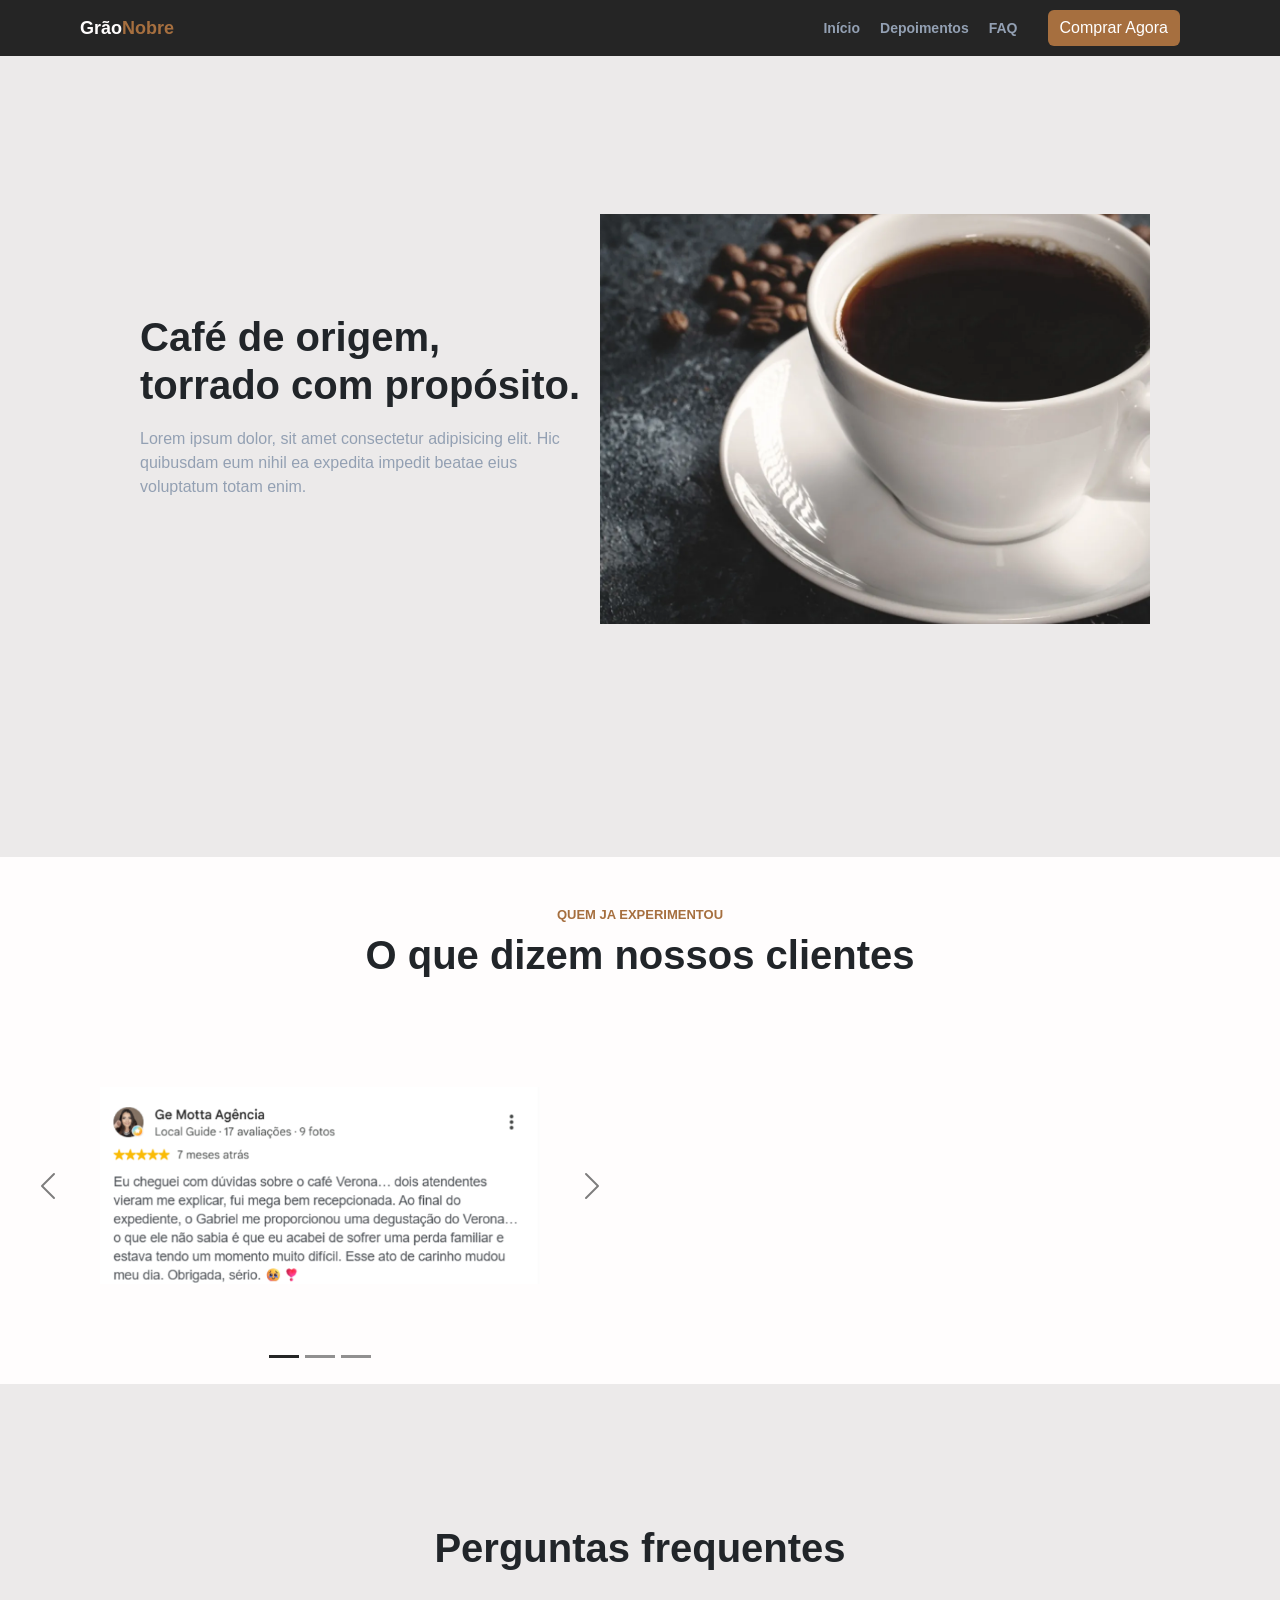
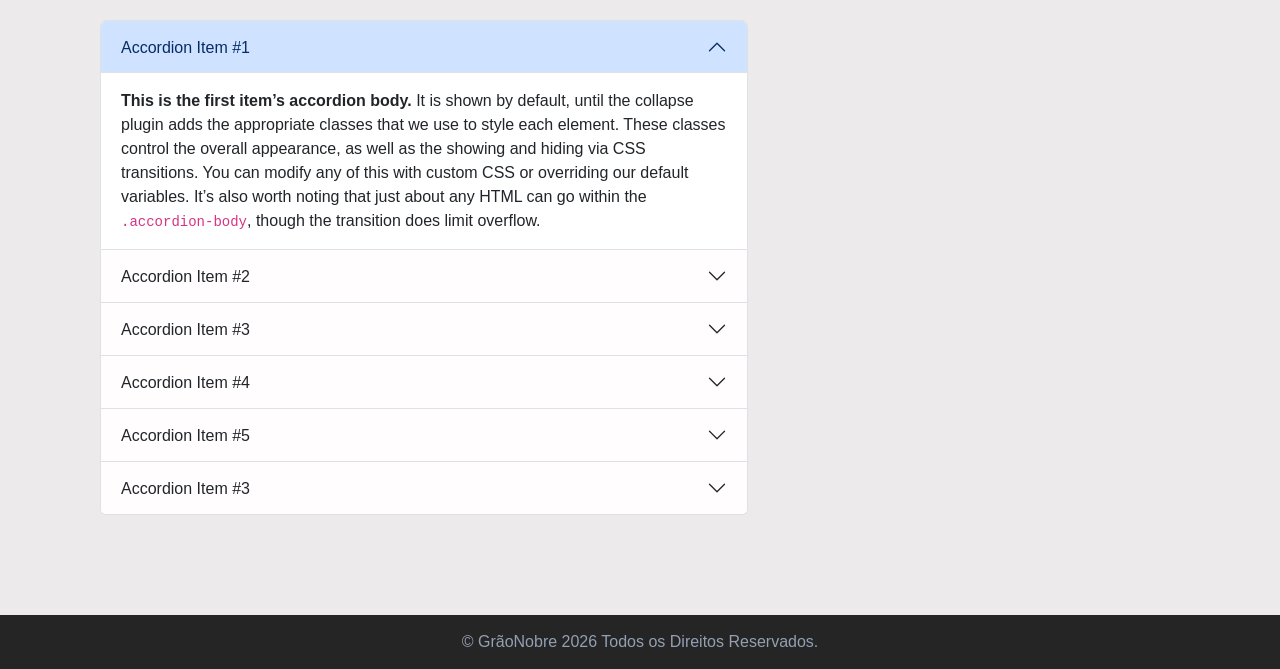
<file: Bootstrap/Bootstrap/index.html>
<!DOCTYPE html>
<html lang="pt-br">
<head>
    <meta charset="UTF-8">
    <meta name="viewport" content="width=device-width, initial-scale=1.0">
    <link href="https://cdn.jsdelivr.net/npm/bootstrap@5.3.8/dist/css/bootstrap.min.css" rel="stylesheet"
        integrity="sha384-sRIl4kxILFvY47J16cr9ZwB07vP4J8+LH7qKQnuqkuIAvNWLzeN8tE5YBujZqJLB"
        crossorigin="anonymous">
    <link rel="stylesheet" href="./style.css">
    <title>Grão Nobre</title>
</head>
<body>
    <main id="inicio">
        <header class="menu">
            <div class="logo">
                Grão<span>Nobre</span>
            </div>
            <div class="menu-direita">
                <nav>
                    <a href="#inicio">Início</a>
                    <a href="#Depoimentos">Depoimentos</a>
                    <a href="#FAQ">FAQ</a>
                </nav>
                <button type="button" class="btn btn-primary" data-bs-toggle="modal" data-bs-target="#exampleModal">
                    Comprar Agora
                </button>
            </div>
        </header>
        <div class="modal fade" id="exampleModal" tabindex="-1" aria-labelledby="exampleModalLabel" aria-hidden="true">
            <div class="modal-dialog">
                <div class="modal-content">
                    <div class="modal-header">
                        <h1 class="modal-title fs-5" id="exampleModalLabel">Pedido</h1>
                        <button type="button" class="btn-close" data-bs-dismiss="modal" aria-label="Close"></button>
                    </div>
                    <div class="modal-body">
                        <ul>
                            Kit de Degustação:
                            <li>1 pacote de 250g</li>
                            <li>5 pacotes de 250g</li>
                        </ul>
                    </div>
                    <div class="modal-footer">
                        <button type="button" class="btn btn-primary">Adicionar ao Carrinho</button>
                    </div>
                </div>
            </div>
        </div>
        <section class="hero" id="inicio">
            <div class="hero-tit">
                <h2>Café de origem,<br>torrado com propósito.</h2>
                <div class="hero-text">
                    <p>Lorem ipsum dolor, sit amet consectetur adipisicing elit. Hic quibusdam eum nihil ea expedita impedit beatae eius voluptatum totam enim.</p>
                </div>
            </div>
            <div class="hero-img">
                <img src="./images/cafe-preto.webp" alt="Café preto">
            </div>
        </section>

        <section class="depoimentos" id="Depoimentos">
            <div class="title-dep">
                <h3>quem ja experimentou</h3>
                <h2>O que dizem nossos clientes</h2>
            </div>
            
            <div id="carouselExampleIndicators" class="carousel slide">
                <div class="carousel-indicators">
                    <button type="button" data-bs-target="#carouselExampleIndicators" data-bs-slide-to="0" class="active" aria-current="true" aria-label="Slide 1"></button>
                    <button type="button" data-bs-target="#carouselExampleIndicators" data-bs-slide-to="1" aria-label="Slide 2"></button>
                    <button type="button" data-bs-target="#carouselExampleIndicators" data-bs-slide-to="2" aria-label="Slide 3"></button>
                </div>

                <div class="carousel-inner">
                    <div class="carousel-item active">
                        <img src="./images/dep.png" class="d-block w-100" alt="Depoimento">
                    </div>

                    <div class="carousel-item">
                        <img src="./images/dep2.png" class="d-block w-100" alt="Depoimento">
                    </div>

                    <div class="carousel-item">
                        <img src="./images/dep3.png" class="d-block w-100" alt="Depoimento">
                    </div>
                </div>
                <button class="carousel-control-prev" type="button" data-bs-target="#carouselExampleIndicators" data-bs-slide="prev">
                    <span class="carousel-control-prev-icon" aria-hidden="true"></span>
                    <span class="visually-hidden">Previous</span>
                </button>
                <button class="carousel-control-next" type="button" data-bs-target="#carouselExampleIndicators" data-bs-slide="next">
                    <span class="carousel-control-next-icon" aria-hidden="true"></span>
                    <span class="visually-hidden">Next</span>
                </button>
            </div>
        </section>

        <section class="faq" id="FAQ">
            <div class="title-faq">
                <h2>Perguntas frequentes</h2>
            </div>
            
            <div class="accordion" id="accordionExample">
                <div class="accordion-item">
                    <h2 class="accordion-header">
                        <button class="accordion-button" type="button" data-bs-toggle="collapse" data-bs-target="#collapseOne" aria-expanded="true" aria-controls="collapseOne">Accordion Item #1
                        </button>
                    </h2>
                    <div id="collapseOne" class="accordion-collapse collapse show" data-bs-parent="#accordionExample">
                        <div class="accordion-body">
                            <strong>This is the first item’s accordion body.</strong> It is shown by default, until the collapse plugin adds the appropriate classes that we use to style each element. These classes control the overall appearance, as well as the showing and hiding via CSS transitions. You can modify any of this with custom CSS or overriding our default variables. It’s also worth noting that just about any HTML can go within the <code>.accordion-body</code>, though the transition does limit overflow.
                        </div>
                    </div>
                </div>
                <div class="accordion-item">
                    <h2 class="accordion-header">
                        <button class="accordion-button collapsed" type="button" data-bs-toggle="collapse" data-bs-target="#collapseTwo" aria-expanded="false" aria-controls="collapseTwo">Accordion Item #2
                        </button>
                    </h2>
                    <div id="collapseTwo" class="accordion-collapse collapse" data-bs-parent="#accordionExample">
                        <div class="accordion-body">
                            <strong>This is the second item’s accordion body.</strong> It is hidden by default, until the collapse plugin adds the appropriate classes that we use to style each element. These classes control the overall appearance, as well as the showing and hiding via CSS transitions. You can modify any of this with custom CSS or overriding our default variables. It’s also worth noting that just about any HTML can go within the <code>.accordion-body</code>, though the transition does limit overflow.
                        </div>
                    </div>
                </div>
                <div class="accordion-item">
                    <h2 class="accordion-header">
                        <button class="accordion-button collapsed" type="button" data-bs-toggle="collapse" data-bs-target="#collapseThree" aria-expanded="false" aria-controls="collapseThree">
                            Accordion Item #3
                        </button>
                    </h2>
                    <div id="collapseThree" class="accordion-collapse collapse" data-bs-parent="#accordionExample">
                        <div class="accordion-body">
                            <strong>This is the third item’s accordion body.</strong> It is hidden by default, until the collapse plugin adds the appropriate classes that we use to style each element. These classes control the overall appearance, as well as the showing and hiding via CSS transitions. You can modify any of this with custom CSS or overriding our default variables. It’s also worth noting that just about any HTML can go within the <code>.accordion-body</code>, though the transition does limit overflow.
                        </div>
                    </div>
                </div>
                <div class="accordion-item">
                    <h2 class="accordion-header">
                        <button class="accordion-button collapsed" type="button" data-bs-toggle="collapse" data-bs-target="#collapseFour" aria-expanded="false" aria-controls="collapseThree">
                            Accordion Item #4
                        </button>
                    </h2>
                    <div id="collapseFour" class="accordion-collapse collapse" data-bs-parent="#accordionExample">
                        <div class="accordion-body">
                            <strong>This is the third item’s accordion body.</strong> It is hidden by default, until the collapse plugin adds the appropriate classes that we use to style each element. These classes control the overall appearance, as well as the showing and hiding via CSS transitions. You can modify any of this with custom CSS or overriding our default variables. It’s also worth noting that just about any HTML can go within the <code>.accordion-body</code>, though the transition does limit overflow.
                        </div>
                    </div>
                </div>
                <div class="accordion-item">
                    <h2 class="accordion-header">
                        <button class="accordion-button collapsed" type="button" data-bs-toggle="collapse" data-bs-target="#collapseFive" aria-expanded="false" aria-controls="collapseThree">
                            Accordion Item #5
                        </button>
                    </h2>
                    <div id="collapseFive" class="accordion-collapse collapse" data-bs-parent="#accordionExample">
                        <div class="accordion-body">
                            <strong>This is the third item’s accordion body.</strong> It is hidden by default, until the collapse plugin adds the appropriate classes that we use to style each element. These classes control the overall appearance, as well as the showing and hiding via CSS transitions. You can modify any of this with custom CSS or overriding our default variables. It’s also worth noting that just about any HTML can go within the <code>.accordion-body</code>, though the transition does limit overflow.
                        </div>
                    </div>
                </div>
                <div class="accordion-item">
                    <h2 class="accordion-header">
                        <button class="accordion-button collapsed" type="button" data-bs-toggle="collapse" data-bs-target="#collapseThree" aria-expanded="false" aria-controls="collapseThree">
                            Accordion Item #3
                        </button>
                    </h2>
                    <div id="collapseThree" class="accordion-collapse collapse" data-bs-parent="#accordionExample">
                        <div class="accordion-body">
                            <strong>This is the third item’s accordion body.</strong> It is hidden by default, until the collapse plugin adds the appropriate classes that we use to style each element. These classes control the overall appearance, as well as the showing and hiding via CSS transitions. You can modify any of this with custom CSS or overriding our default variables. It’s also worth noting that just about any HTML can go within the <code>.accordion-body</code>, though the transition does limit overflow.
                        </div>
                    </div>
                </div>
            </div>
        </section>

        <footer>
            © GrãoNobre 2026 Todos os Direitos Reservados.
        </footer>
  
    </main>
    <script src="https://cdn.jsdelivr.net/npm/bootstrap@5.3.8/dist/js/bootstrap.bundle.min.js"
        integrity="sha384-FKyoEForCGlyvwx9Hj09JcYn3nv7wiPVlz7YYwJrWVcXK/BmnVDxM+D2scQbITxI"
        crossorigin="anonymous"></script>
</body>
</html>
</file>
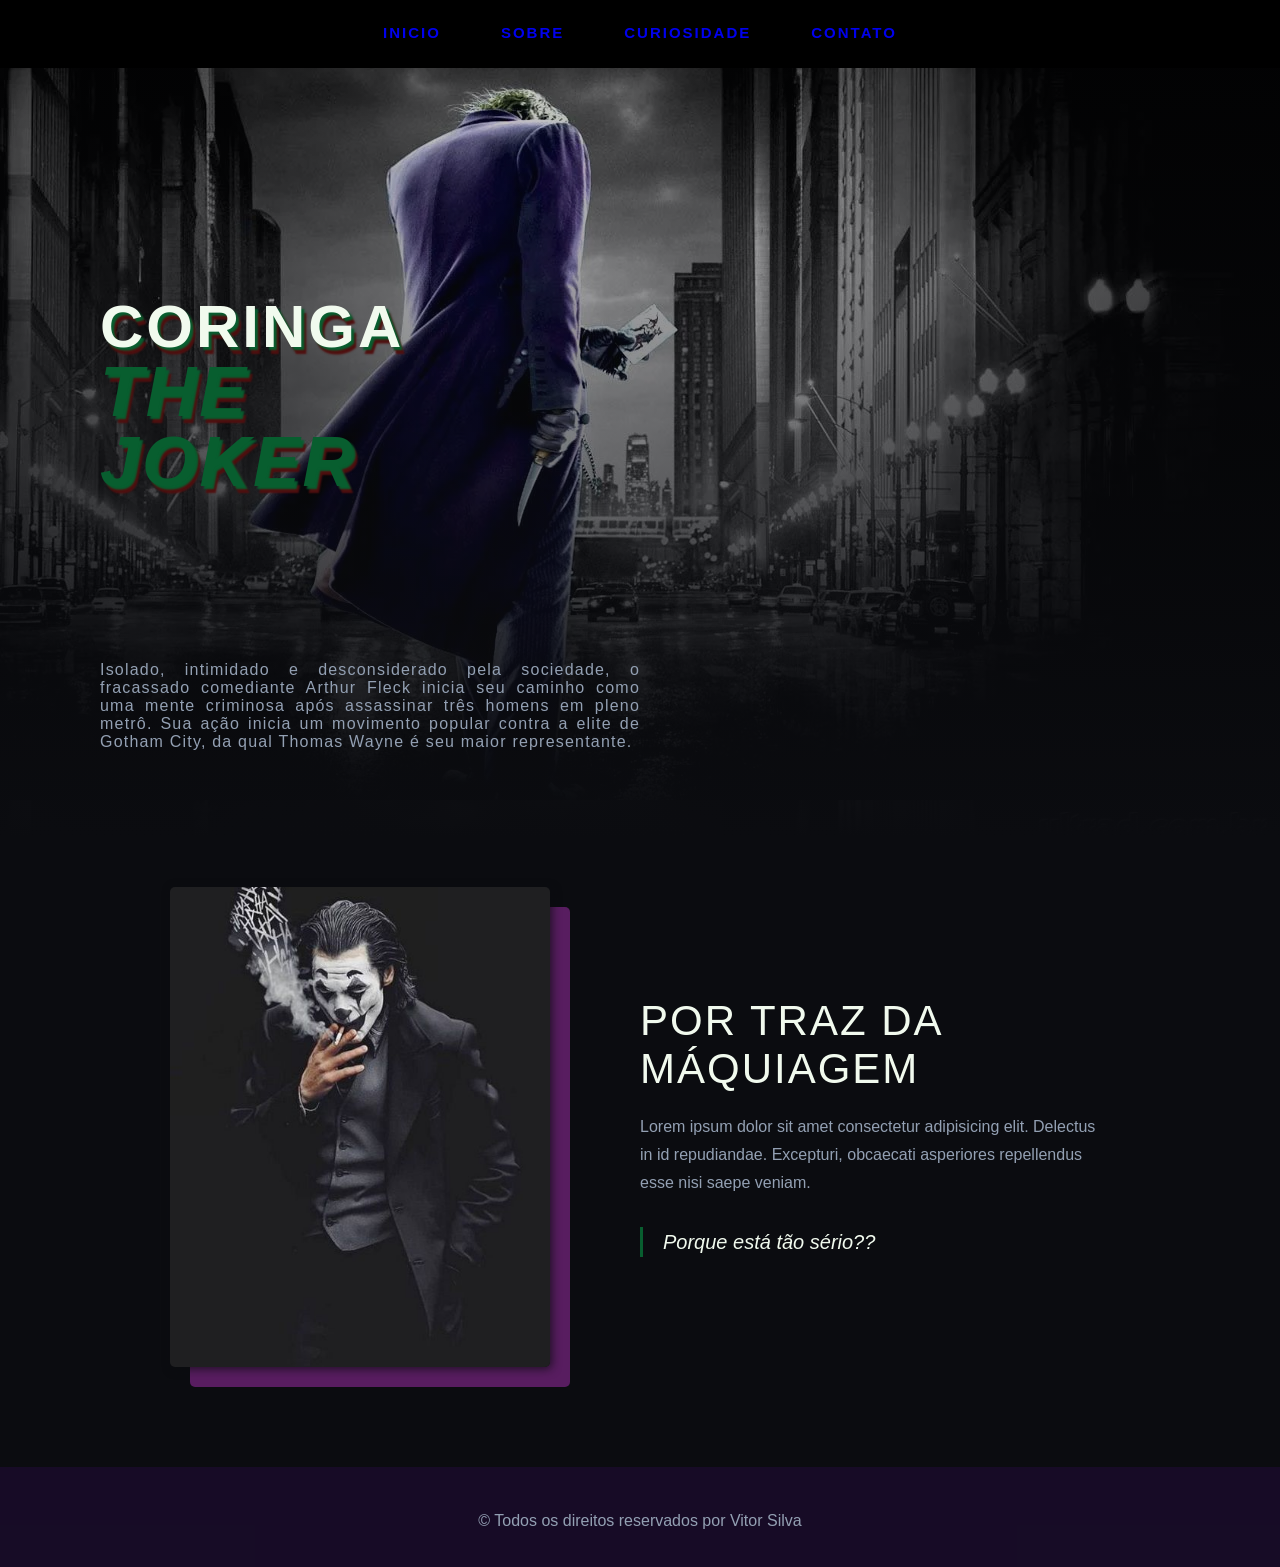
<file: CP5/VibeCode/index.html>
<!DOCTYPE html>
<html lang="en">

<head>
    <meta charset="UTF-8">
    <meta name="viewport" content="width=device-width, initial-scale=1.0">
    <title>CORINGA</title>
    <link rel="stylesheet" href="./style.css">
</head>

<body>
    <main class="inicio"> 
        <nav class="menu">
            <a href="#banner">inicio</a>
            <a href="#sobre">sobre</a>
            <a href="#curiosidade">curiosidade</a>
            <a href="#contato">contato</a>
        </nav>
    

    <section id="banner">
        <div class="title">
            <h1> CORINGA
                <span>The Joker</span>
            </h1>
        </div>

        <div id="banner-desc">
            <p>Isolado, intimidado e desconsiderado pela sociedade, o fracassado comediante Arthur Fleck inicia seu
                caminho como uma
                mente criminosa após assassinar três homens em pleno metrô. Sua ação inicia um movimento popular contra
                a elite de
                Gotham City, da qual Thomas Wayne é seu maior representante.</p>

        </div>
    </section>

    <section class="conteudo" id="sobre">
        <div class="img" role="img" aria-label="O vilão"></div>
        
        <div class="text">
            <h2>Por traz da máquiagem</h2>
            <p> Lorem ipsum dolor sit amet consectetur adipisicing elit. Delectus in id repudiandae. Excepturi, obcaecati asperiores repellendus esse nisi saepe veniam.</p>
            <blockquote>Porque está tão sério??</blockquote>
        </div>
    </section>

    
    <footer>
        © Todos os direitos reservados por Vitor Silva 
    </footer>
</main>
</body>

</html>
</file>
<file: Bootstrap/Bootstrap/style.css>
:root {
    --dark: #252525;
    --light: #fffdfd;
    --gray: #93a0b3;
    --off-white: #eceaea;
    --title: 'Anton', 'Arial Narrow', sans-serif;
    --text: 'Work Sans', Arial, sans-serif;
}

html {
    scroll-behavior: smooth;
}

body {
    margin: 0;
    padding: 0;
    background-color: var(--off-white);
    font-family: var(--text);
}

img {
    object-fit: cover;
}
.menu {
    display: flex;
    background-color: var(--dark);
    justify-content: space-between;
    align-items: center;
    position: fixed;
    width: 100%;
    top: 0;
    z-index: 10;
    padding: 10px 80px;
}

.logo {
    color: var(--light);
    font-size: 18px;
    font-weight: 700;
}

.logo span {
    color: #a66f3f;
}

.menu-direita {
    display: flex;
    align-items: center;
    gap: 20px;
    padding: 0 20px;
}

.menu a {
    color: var(--gray);
    text-decoration: none;
    font-size: 14px;
    font-weight: 600;
    margin: 0 10px;
}

.menu a:hover {
    color: var(--light);
}

nav {
    display: flex;
    align-items: center;
    padding: 0;
}

nav a {
    align-items: center;
}

nav button {
    padding: 5px;
}

.btn {
    background-color: #a66f3f;
    border: none;
    color: white;
}

.btn:hover {
    background-color: #865630;
}

.hero {
    display: flex;
    align-items: center;
    justify-content: space-between;
    height: 93vh;
    padding: 70px 130px;
}

.hero-tit {
    margin: 10px;
    max-width: 600px;
}

.hero-text {
    display: flex;
    align-items: center;
    justify-content: space-between;
    padding: 10px 0;
    max-width: 600px;
    margin: 0;
}

h2 {
    font-size: 40px;
    font-family: 'Segoe UI', Tahoma, Geneva, Verdana, sans-serif;
    font-weight: 700;
}

p {
    font-family: var(--text);
    color: var(--gray);
}

.hero-img {
    display: flex;
    justify-content: flex-end;
}

.hero-img img {
    width: 550px;
    height: 410px;
    object-fit: cover;
}

.depoimentos {
    background-color: var(--light);
}

.carousel-control-prev-icon,
.carousel-control-next-icon {
    filter: brightness(0);
}

.carousel-indicators [data-bs-target] {
    background-color: #252525;
}

#carouselExampleIndicators {
    height: 50%;
    width: 50%;
    justify-self: center;
    padding: 100px;
}

.carousel-inner {
    justify-content: center;
    padding: 0;
    width: 50% 50%; 
}

h3 {
    color: #a66f3f;
    text-transform:uppercase;
    font-weight: bold;
    font-size: small;
}

.title-dep {
    padding: 50px 0 0 0;
    text-align: center ;
    margin: 20px 0 0 0;
}

.faq {
    margin: 100px;
}

.title-faq {
    text-align: center;
    padding: 40px;
}

.accordion-button {
    background-color: var(--light);
}

.accordion {
    width: 60%;
    justify-self: center;
}

footer{
    background-color: var(--dark) ;
    color: var(--gray) ;
    padding: 15px;
    text-align: center;
}
</file>
<file: CP5/VibeCode/style.css>
:root {
    --primary: #4e106b;
    --secondary: #085e2f;
    --tertiary: #500f0f;
    --dark: #0b0c10;
    --light: #F1FAEE;
    --gray: #93a0b3;

    --title: 'Anton', 'Arial Narrow', sans-serif;
    --text: 'Work Sans', Arial, sans-serif;
}

html {
    scroll-behavior: smooth;
}

* {
    box-sizing: border-box;
}

body {
    margin: 0;
    padding: 0;
    font-family: var(--text);
    background: var(--dark);
    color: var(--light);
}

::selection {
    background: var(--primary);
    color: var(--light);
}



.menu {
    background-color: black;
    width: 100%;
    position: fixed;
    display: flex;
    top: 0;
    justify-content: center;
    gap: 20px;
    padding: 17px 15px;
    backdrop-filter: blur(10px);
    z-index: 10;
}

.menu a {
    color: --var(light);
    text-decoration: none;
    text-transform: uppercase;
    font-size: 15px;
    letter-spacing: 2px;
    font-weight: 700;
    margin: 0 15px;
    padding: 7px 5px;
    border-bottom: 3px solid transparent;
    transition: border-color .5s ease;
}

.menu :hover,
.menu a:focus {
    border-color: var(--primary);
    outline: none;
}

div {
    display: block;
    unicode-bidi: isolate;
}

#banner {
    display: flex;
    flex-direction: column;
    align-items: flex-start;
    justify-content: flex-end;
    height: 93vh;
    padding: 70px 100px;
    background-image:
        linear-gradient(180deg, #0b0c1026 0%, #0b0c108c 55%, var(--dark) 100%),
        url(./images-vibecode/walpaper.webp);
}

h1 {
    color: var(--light);
    text-transform: uppercase;
    line-height: 1;
    letter-spacing: 3px;
    margin: 0;
    text-shadow: 3px 3px 2px var(--secondary), 5px 7px 2px var(--tertiary);
}


.title {
    width: 95%;
    height: 50%;
}

.title h1 {
    justify-self: end;
    width: 30%;
    font-size: 60px;
}

.title span {
    font-size: 70px;
}

#banner-desc {
    text-align: justify;
    color: var(--gray)
}

#banner-desc p {
    width: 50%;
    justify-self: end;
    letter-spacing: 1.2px;
}

span {
    color: #085e2f;
    font-style:italic;
}

.conteudo {
    display: flex;
    align-items: center;
    justify-content: space-between;
    padding: 50px 0 100px;
    max-width: 940px;
    margin: 0 auto;
}

.img {
    background-image: url(./images-vibecode/joker.jpg);
    background-size: cover;
    background-position: center;
    width: 380px;
    height: 480px;
    border-radius: 5px;
    box-shadow: 2px 2px 10px #0b0c10bf, 20px 20px 0 #d839e65f;
}

.text { 
    width: 50%;
}

h2 {
    font-family: var(--title);
    text-transform: uppercase;
    font-size: 42px;
    letter-spacing: 2px;
    font-weight: 400;
    margin: 0 0 20px;
    color: var(--light);
}

.text p {
    color: var(--gray);
    font-size: 16px;
    line-height: 1.75;
    margin: 0 0 15px;
}

blockquote {
    color: var(--light);
    font-size: 20px;
    font-style: italic;
    line-height: 1.5;
    margin: 30px 0 0;
    padding-left: 20px;
    border-left: 3px solid var(--secondary);
}

footer {
    background-color:#280c4667 ;
    color: var(--gray);
    width: 100%;
    height: 100px;
    text-align: center;
    padding: 45px;
}
</file>
